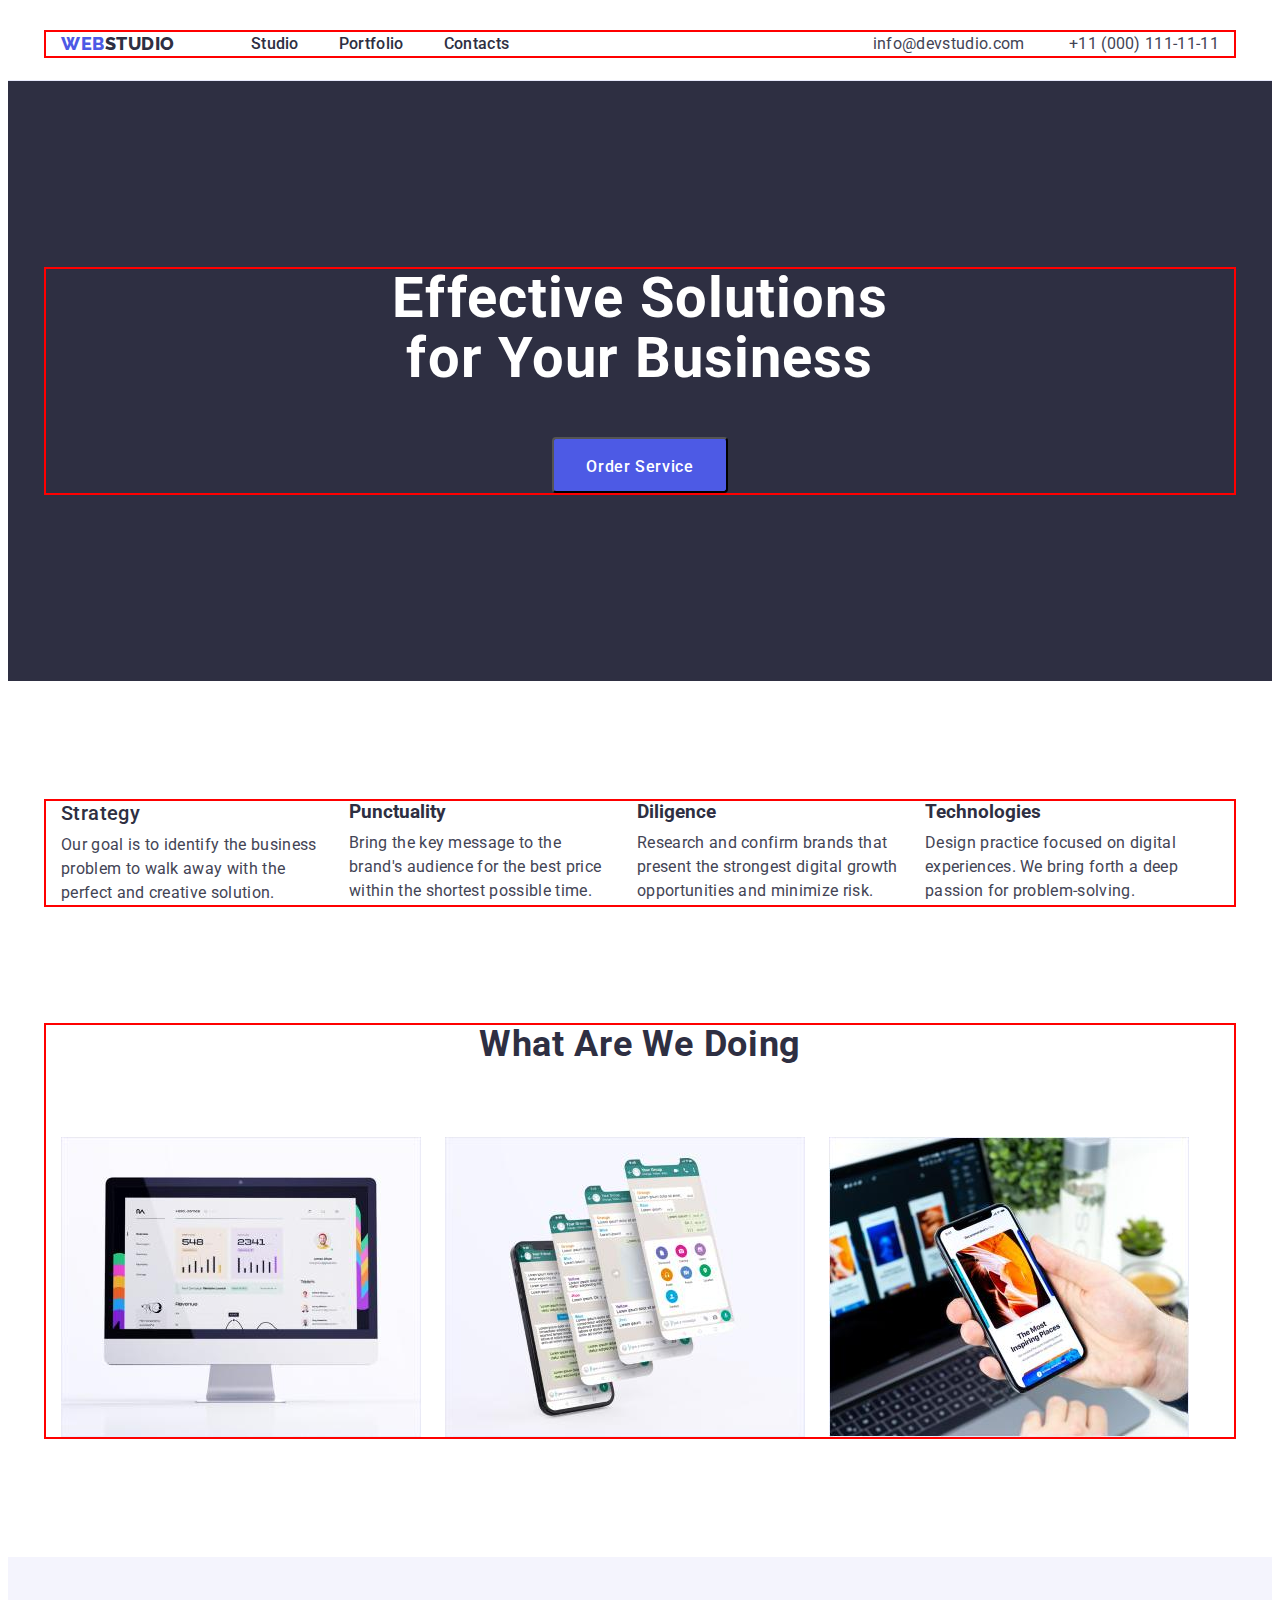
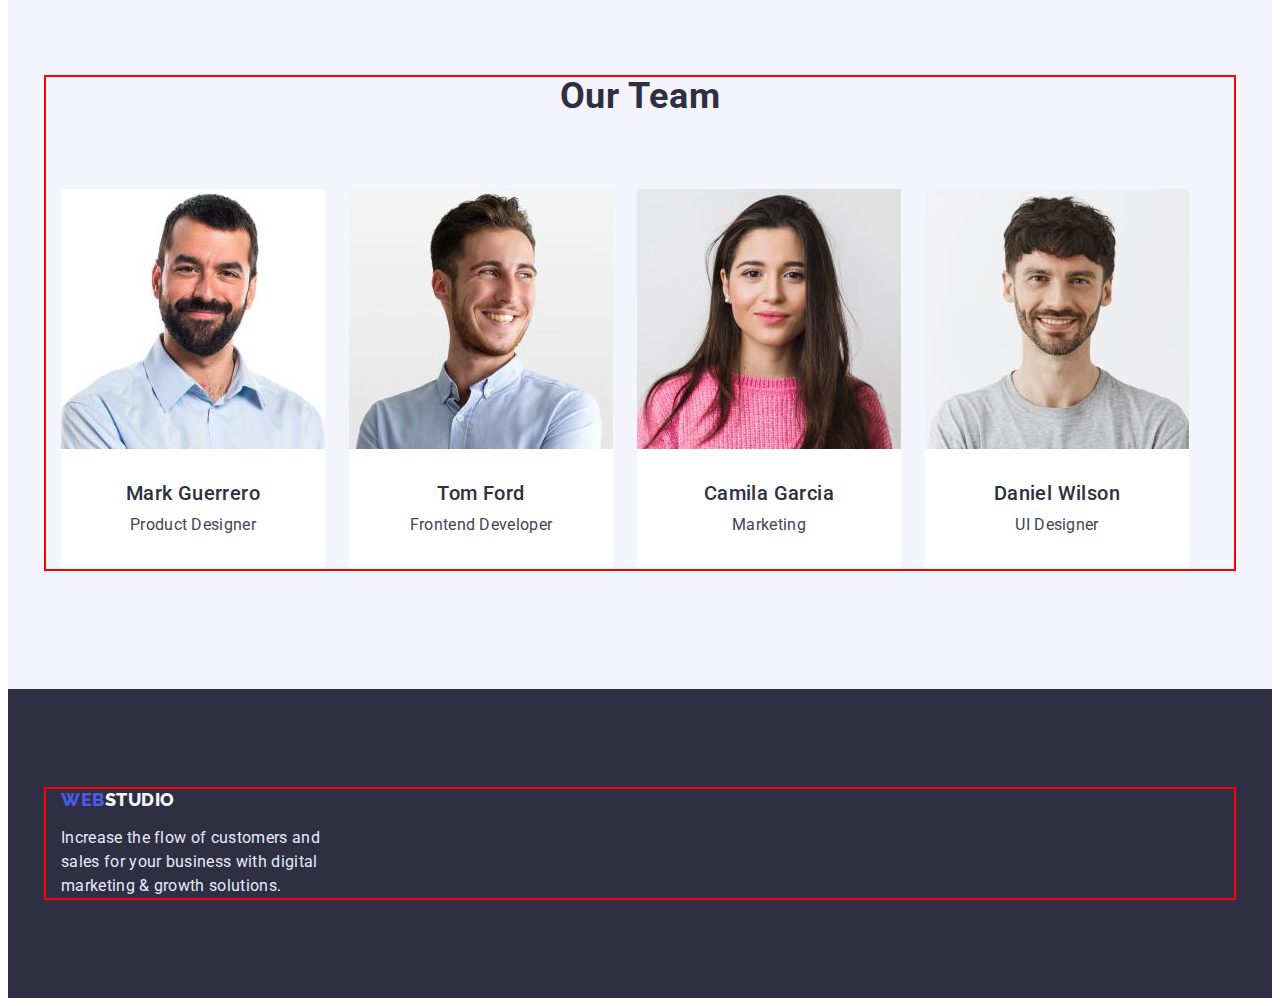
<file: index.html>
<!DOCTYPE html>
<html lang="en">
  <head>
    <meta charset="UTF-8" />
    <meta http-equiv="X-UA-Compatible" content="IE=edge" />
    <meta name="viewport" content="width=device-width, initial-scale=1.0" />
    <title>Студия</title>
    <link href="https://fonts.googleapis.com" rel="preconnect" />
    <link href="https://fonts.gstatic.com" rel="preconnect" crossorigin />
    <link
      href="https://fonts.googleapis.com/css2?family=Raleway:wght@800&family=Roboto:wght@400;500;700&display=swap"
      rel="stylesheet"
    />
    <link
      rel="stylesheet"
      href="https://cdnjs.cloudflare.com/ajax/libs/modern-normalize/1.1.0/modern-normalize.min.css"
      integrity="sha512-wpPYUAdjBVSE4KJnH1VR1HeZfpl1ub8YT/NKx4PuQ5NmX2tKuGu6U/JRp5y+Y8XG2tV+wKQpNHVUX03MfMFn9Q=="
      crossorigin="anonymous"
      referrerpolicy="no-referrer"
    />
    <link rel="stylesheet" href="./css/styles.css" />
  </head>
  <body>
    <header class="header">
      <div class="header-container container">
        <nav class="header-navigation">
          <a class="header-logo link" href="./index.html"><span class="logo">WEB</span>STUDIO</a>
          <ul class="header-list list">
            <li class="header-item">
              <a class="header-link link" href="./index.html">Studio</a>
            </li>
            <li class="header-item">
              <a class="header-link link" href="./portfolio.html">Portfolio</a>
            </li>
            <li class="header-item">
              <a class="header-link link" href="">Contacts</a>
            </li>
          </ul>
        </nav>
        <address class="header-address text">
          <a class="header-mail link" href="">info@devstudio.com</a>
          <a class="header-tel link" href="tel:+110001111111"
            >+11 (000) 111-11-11</a
          >
        </address>
      </div>
    </header>
    <main>
      <section class="hero">
        <div class="hero-container container">
        <h1 class="hero-title">Effective Solutions for Your Business</h1>
        <button class="hero-btn btn" type="button">Order Service</button>
      </section>
      <section class="feature">
        <div class="container">
        <h2 class="hidden">Feature</h2>
        <ul class="feature-list list">
          <li class="feature-item">
            <h3 class="feature-subtitel subtitel">Strategy</h3>
            <p class="feature-text text">
              Our goal is to identify the business problem to walk away with the
              perfect and creative solution.
            </p>
          </li>
          <li class="feature-item">
            <h3 class="feature-subtitel">Punctuality</h3>
            <p class="feature-text text">
              Bring the key message to the brand's audience for the best price
              within the shortest possible time.
            </p>
          </li>
          <li class="feature-item">
            <h3 class="feature-subtitel">Diligence</h3>
            <p class="feature-text text">
              Research and confirm brands that present the strongest digital
              growth opportunities and minimize risk.
            </p>
          </li>
          <li class="feature-item">
            <h3 class="feature-subtitel">Technologies</h3>
            <p class="feature-text text">
              Design practice focused on digital experiences. We bring forth a
              deep passion for problem-solving.
            </p>
          </li>
        </ul>
        </div>
      </section>
      <section class="work">
        <div class="container">
        <h2 class="work-titel titel">What are we doing</h2>
        <ul class="work-list list">
          <li class="work-item">
            <img
              class="work-pic"
              src="./images/Rectangle71.jpg"
              alt="monitor"
              width="360"
            />
          </li>
          <li class="work-item">
            <img
              class="work-pic"
              src="./images/Rectangle72.jpg"
              alt="phone screen"
              width="360"
            />
          </li>
          <li class="work-item">
            <img
              class="work-pic"
              src="./images/Rectangle73.jpg"
              alt="smartphone"
              width="360"
            />
          </li>
        </ul>
        </div>
      </section>
      <section class="team">
        <div class="container">
        <h2 class="team-titel titel">Our Team</h2>
        <ul class="team-list list">
          <li class="team-item">
            <img
              class="team-pic"
              src="./images/img(15).jpg"
              alt="photo Mark Guerrero"
              width="264"
            />
            <h3 class="team-name subtitel">Mark Guerrero</h3>
            <p class="team-text text">Product Designer</p>
          </li>
          <li class="team-item">
            
            <img
              class="team-pic"
              src="./images/img(16).jpg"
              alt="photo Tom Ford"
              width="264"
            />
            <h3 class="team-name subtitel">Tom Ford</h3>
            <p class="team-text text">Frontend Developer</p>
          </li>
          <li class="team-item">
            <img
              class="team-pic"
              src="./images/img(17).jpg"
              alt="photo Camila Garcia"
              width="264"
            />
            <h3 class="team-name subtitel">Camila Garcia</h3>
            <p class="team-text text">Marketing</p>
          </li>
          <li class="team-item">
            <img
              class="team-pic"
              src="./images/img(18).jpg"
              alt="photo Daniel Wilson"
              width="264"
            />
            <h3 class="team-name subtitel">Daniel Wilson</h3>
            <p class="team-text text">UI Designer</p>
          </li>
        </ul>
        </div>
      </section>
    </main>
    <footer class="footer">
      <div class="container">
      <a class="footer-logo link" href=""
        ><span class="logo">WEB</span>STUDIO</a
      >
      <p class="footer-text text">
        Increase the flow of customers and sales for your business with digital
        marketing & growth solutions.
      </p>
      </div>
  </body>
</html>
</file>
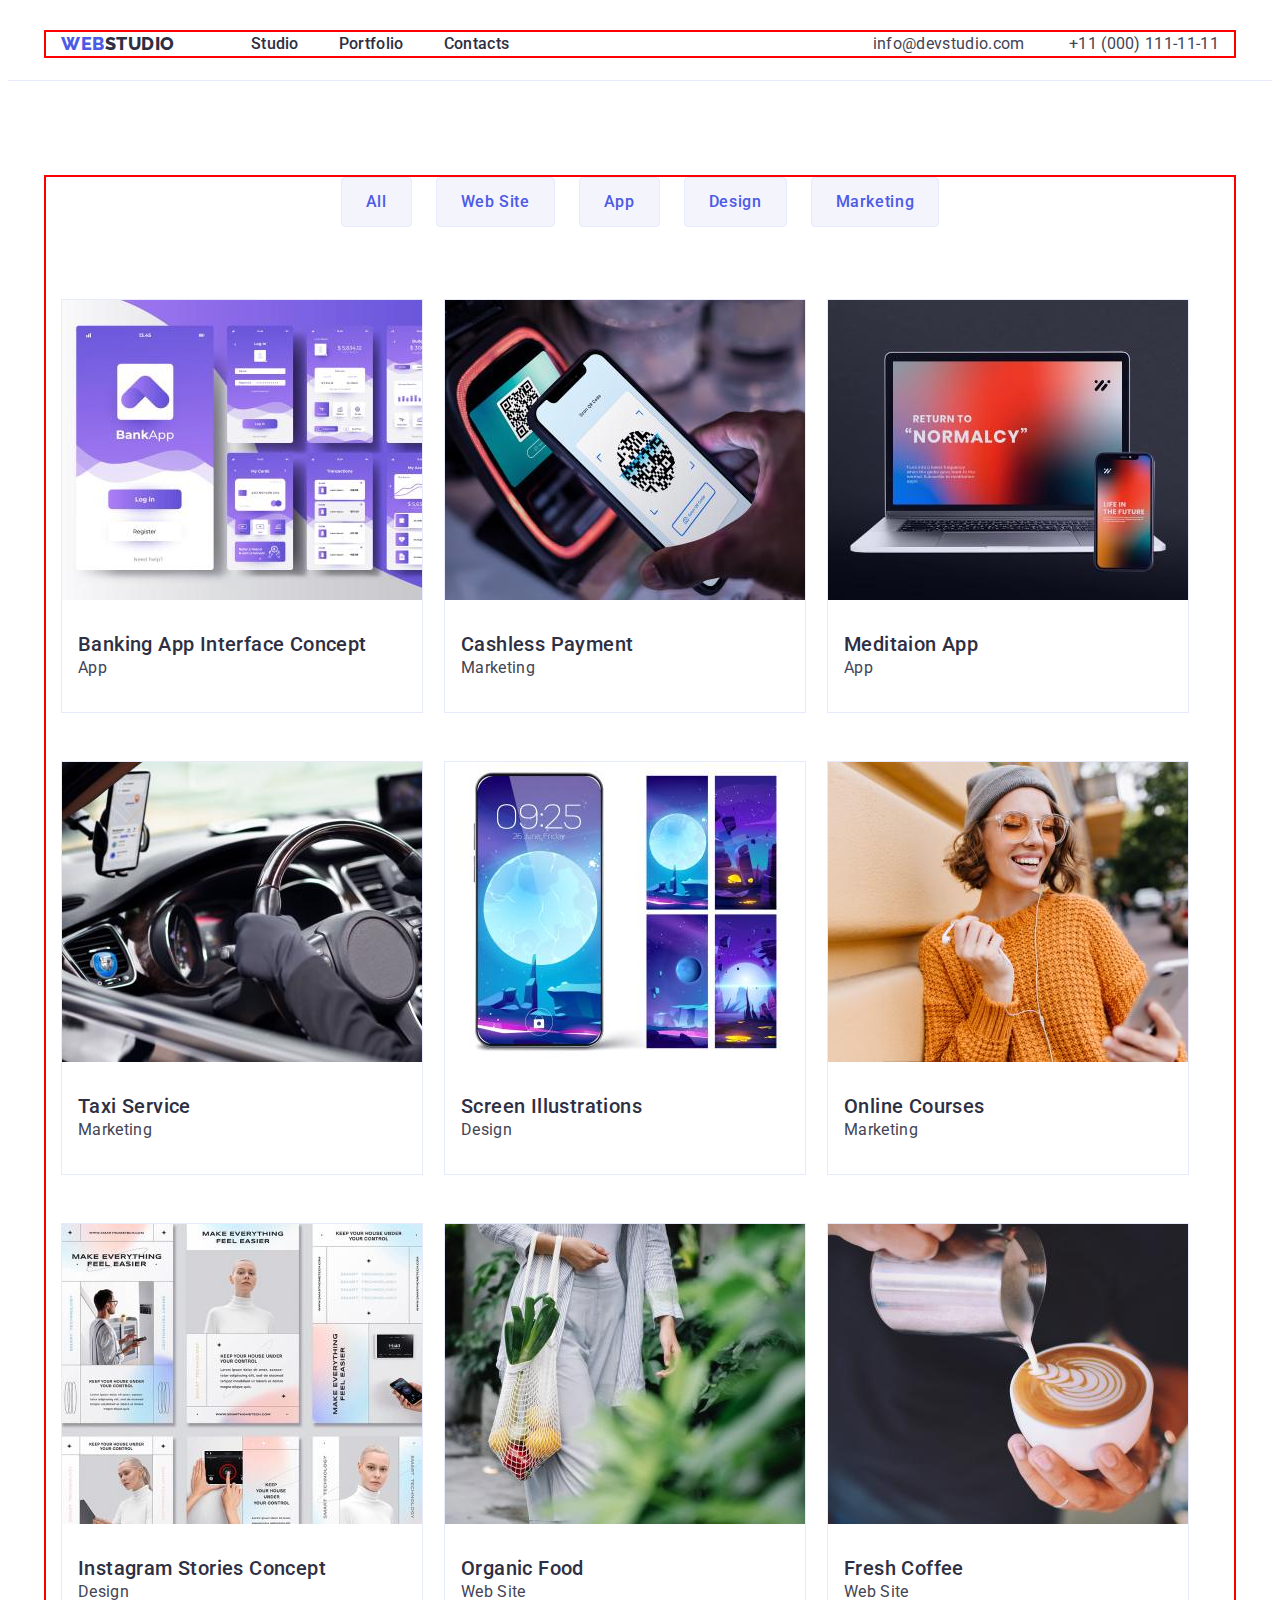
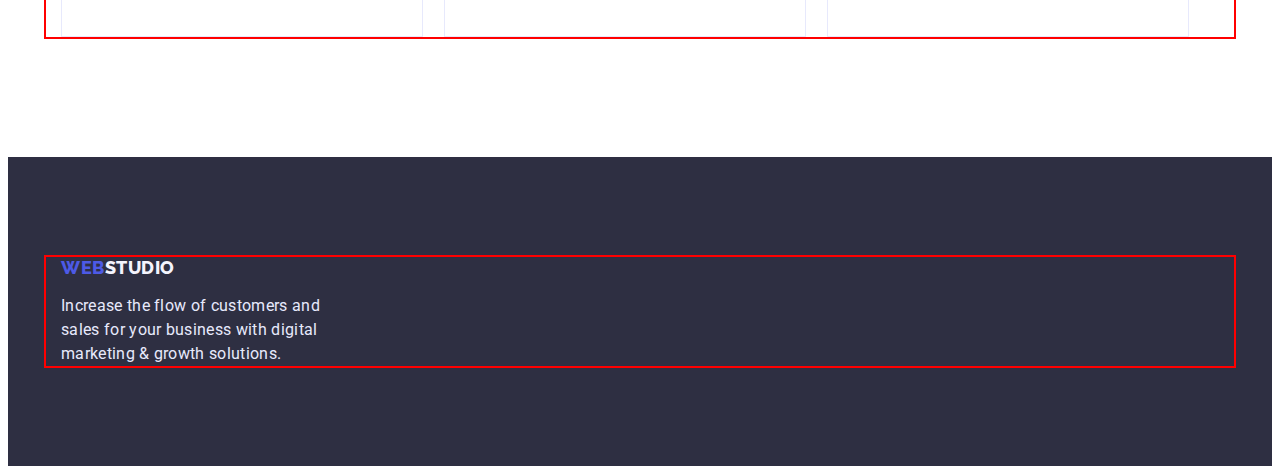
<file: portfolio.html>
<!DOCTYPE html>
<html lang="en">
  <head>
    <meta charset="UTF-8" />
    <meta http-equiv="X-UA-Compatible" content="IE=edge" />
    <meta name="viewport" content="width=device-width, initial-scale=1.0" />
    <title>Портфолио</title>
    <link rel="preconnect" href="https://fonts.googleapis.com" />
    <link rel="preconnect" href="https://fonts.gstatic.com" crossorigin />
    <link
      href="https://fonts.googleapis.com/css2?family=Raleway:wght@800&family=Roboto:wght@400;500;700&display=swap"
      rel="stylesheet"
    />
    <link
      rel="stylesheet"
      href="https://cdnjs.cloudflare.com/ajax/libs/modern-normalize/1.1.0/modern-normalize.min.css"
      integrity="sha512-wpPYUAdjBVSE4KJnH1VR1HeZfpl1ub8YT/NKx4PuQ5NmX2tKuGu6U/JRp5y+Y8XG2tV+wKQpNHVUX03MfMFn9Q=="
      crossorigin="anonymous"
      referrerpolicy="no-referrer"
    />
    <link rel="stylesheet" href="./css/styles.css" />
  </head>
  <body>
    <header class="header">
      <div class="header-container container">
        <nav class="header-navigation">
          <a class="header-logo link" href="./index.html"
            ><span class="logo">WEB</span>STUDIO</a
          >
          <ul class="header-list list">
            <li class="header-item">
              <a class="header-link link" href="./index.html">Studio</a>
            </li>
            <li class="header-item">
              <a class="header-link link" href="./portfolio.html">Portfolio</a>
            </li>
            <li class="header-item">
              <a class="header-link link" href="">Contacts</a>
            </li>
          </ul>
        </nav>
        <address class="header-address text">
          <a class="header-mail link" href="">info@devstudio.com</a>
          <a class="header-tel link" href="tel:+110001111111"
            >+11 (000) 111-11-11</a
          >
        </address>
      </div>
    </header>
    <main>
      <section class="progects">
        <div class="container">
          <h1 class="hidden">Progects</h1>
          <ul class="progects-list-btn list">
            <li><button class="progects-btn" type="button">All</button></li>
            <li>
              <button class="progects-btn" type="button">Web Site</button>
            </li>
            <li><button class="progects-btn" type="button">App</button></li>
            <li>
              <button class="progects-btn" type="button">Design</button>
            </li>
            <li>
              <button class="progects-btn" type="button">Marketing</button>
            </li>
          </ul>
          <ul class="progects-list list">
            <li class="progects-item">
              <img
                class="progects-pic"
                src="./images/img1.jpg"
                alt="Banking App"
                width="360"
              />
              <div class="progects-text">
                <h2 class="progects-subtitel subtitel">
                  Banking App Interface Concept
                </h2>
                <p class="progects-after-subtitel text">App</p>
              </div>
            </li>
            <li class="progects-item">
              <img
                class="progects-pic"
                src="./images/img2.jpg"
                alt="Smartphone"
                width="360"
              />
              <div class="progects-text">
                <h2 class="progects-subtitel subtitel">Cashless Payment</h2>
                <p class="progects-after-subtitel text">Marketing</p>
              </div>
            </li>
            <li class="progects-item">
              <img
                class="progects-pic"
                src="./images/img3.jpg"
                alt="Laptop and smartphone"
                width="360"
              />
              <div class="progects-text">
                <h2 class="progects-subtitel subtitel">Meditaion App</h2>
                <p class="progects-after-subtitel text">App</p>
              </div>
            </li>

            <li class="progects-item">
              <img
                class="progects-pic"
                src="./images/img4.jpg"
                alt="Interior of the car"
                width="360"
              />
              <div class="progects-text">
                <h2 class="progects-subtitel subtitel">Taxi Service</h2>
                <p class="progects-after-subtitel text">Marketing</p>
              </div>
            </li>
            <li class="progects-item">
              <img
                class="progects-pic"
                src="./images/img5.jpg"
                alt="Smartphone"
                width="360"
              />
              <div class="progects-text">
                <h2 class="progects-subtitel subtitel">Screen Illustrations</h2>
                <p class="progects-after-subtitel text">Design</p>
              </div>
            </li>
            <li class="progects-item">
              <img
                class="progects-pic"
                src="./images/img6.jpg"
                alt="Girl with smartphone"
                width="360"
              />
              <div class="progects-text">
                <h2 class="progects-subtitel subtitel">Online Courses</h2>
                <p class="progects-after-subtitel text">Marketing</p>
              </div>
            </li>
            <li class="progects-item">
              <img
                class="progects-pic"
                src="./images/img7.jpg"
                alt="Instagram Stories"
                width="360"
              />
              <div class="progects-text">
                <h2 class="progects-subtitel subtitel">
                  Instagram Stories Concept
                </h2>
                <p class="progects-after-subtitel text">Design</p>
              </div>
            </li>
            <li class="progects-item">
              <img
                class="progects-pic"
                src="./images/img8.jpg"
                alt="Organic food bag"
                width="360"
              />
              <div class="progects-text">
                <h2 class="progects-subtitel subtitel">Organic Food</h2>
                <p class="progects-after-subtitel text">Web Site</p>
              </div>
            </li>
            <li class="progects-item">
              <img
                class="progects-pic"
                src="./images/img9.jpg"
                alt="A cup of coffee"
                width="360"
              />
              <div class="progects-text">
                <h2 class="progects-subtitel subtitel">Fresh Coffee</h2>
                <p class="progects-after-subtitel text">Web Site</p>
              </div>
            </li>
          </ul>
        </div>
      </section>
    </main>
    <footer class="footer">
      <div class="container">
        <a class="footer-logo link" href=""
          ><span class="logo">WEB</span>STUDIO</a
        >
        <p class="footer-text text">
          Increase the flow of customers and sales for your business with
          digital marketing & growth solutions.
        </p>
      </div>
    </footer>
  </body>
</html>
</file>
<file: css/styles.css>
:root{
    --accent-color: #404BBF;
    --feature-titel-color: #2E2F42;
    --feature-text-color: #434455;
  }

    p,
    h1,
    h2,
    h3,
    h4,
    h5,
    h6 {
      margin: 0;
    }

  ul {
    margin: 0;
    padding-left: 0;
  }
    
  button {
    cursor: pointer;
  }
    
  img {
    display: block;
  }
  
  body{
    font-family: 'Roboto', sans-serif;
}

.container {
  width: 100%;
  max-width: 1158px;
  padding-left: 15px;
  padding-right: 15px;
  margin: 0 auto;
  outline: 2px solid red;
}
  .link{
    text-decoration: none;
}
  .list{
    list-style: none;
}
  .hidden {
    position: absolute;
    width: 1px;
    height: 1px;
    margin: -1px;
    border: 0;
    padding: 0;
    white-space: nowrap;
    clip-path: inset(100%);
    clip: rect(0 0 0 0);
    overflow: hidden;
}
  .text{
    font-size: 16px;
    line-height: 1.5;
    letter-spacing: 0.02em;
}
  .subtitel{
    font-weight: 500;
    font-size: 20px;
    line-height: 1.2;
    letter-spacing: 0.02em;
}
  .titel{
    font-weight: 700;
    font-size: 36px;
    line-height: 1.11;
    letter-spacing: 0.02em;
    text-transform: capitalize;
}
  .btn{
    font-family: 'Roboto', sans-serif;
    font-weight: 500;
    font-size: 16px;
    line-height: 1.5;
    align-items: center;
    letter-spacing: 0.04em;
    cursor: pointer;
    border-radius: 4px;
}


/*---------------HEADER-------------*/

.header{
  padding-top: 24px;
  padding-bottom: 24px;
  border-bottom: 1px solid #E7E9FC;
}

.header-container{
  display: flex;
  align-items: center;
}

.header-navigation{
  display: flex;
  align-items: center;
}

.header-logo{
    font-family: 'Raleway',sans-serif;
    font-weight: 800;
    font-size: 18px;
    line-height: 1.33;
    letter-spacing: 0.03em;
    text-transform: uppercase;
    color:  #2E2F42;
    margin-right: 76px;
  }
  .logo{
    color: #4D5AE5;
  }
  .header-list{
    display: flex;
    gap: 40px;
  }
  .header-item{
    font-weight: 500;
    font-size: 16px;
    line-height: 1.5;
    letter-spacing: 0.02em;
    color: #2E2F42;
  }
  .header-link{
    color: #2E2F42;
  }
  .header-link:hover{
    color: var(--accent-color)
  }
   .header-link:focus{
    color: var(--accent-color)
  }
  .header-address{
    font-style: normal;
    margin-left: auto;
  }
   .header-mail{
    color: #434455;
    margin-right: 40px;
    
  }

   .header-mail:hover,
   .header-mail:focus {
    color: var(--accent-color)
   }
  .header-tel{
    color: #434455;
  }

  /*---------HERO----------*/
  
  .hero{
    background: #2E2F42;
    padding-top: 188px;
    padding-bottom: 188px;
    
  }
  .hero-container{
    
    
  }
  .hero-title{
    font-weight: 700;
    font-size: 56px;
    line-height: 1.07;
    text-align: center;
    letter-spacing: 0.02em;
    color: #FFFFFF;
    margin-bottom: 48px;
    margin-right: auto;
    margin-left: auto;
    max-width: 496px;
    
  }
  .hero-btn{
    min-width: 169px;
    height: 56px;
    padding: 16px 32px;
    color: #FFFFFF;
    background-color: #4D5AE5;
    display: block;
    margin-right: auto;
    margin-left: auto;
    }
  .hero-btn:hover,
  .hero-btn:focus{
   background-color: var(--accent-color)
  }

  /*------------FEATURE-----------------*/
  
  .feature{
    padding-top: 120px;
    padding-bottom: 120px;
  }
  .feature-list{
    display: flex;
    gap: 24px;
  }
  .feature-item{
    max-width: 264px;
  }
  
  .feature-subtitel{
    color: var(--feature-titel-color);
    margin-bottom: 8px;
  }
  .feature-text{
    color: var(--feature-text-color)
  }
  
  /*-----------TEAM----------------*/
  
  .team{
    background: #F4F4FD;
    padding-top: 120px;
    padding-bottom: 120px;
    text-align: center;
  }
  .team-titel{
    color: var(--feature-titel-color);
    margin-bottom: 72px;
    
  }
  .team-list{
    display: flex;
    gap: 24px;
  }
  .team-item{
    background: #FFFFFF;
    border-radius: 0px 0px 4px 4px;
    padding-bottom: 32px;
  }

  .team-pic{
    margin-bottom: 32px;
  }
  .team-name{
    color: var(--feature-titel-color);
    margin-bottom: 8px;
    
  }
  .team-text{
    color: var(--feature-text-color)
  }

/*-------------WORK---------------*/

.work{
  padding-bottom: 120px;
}

  .work-titel {
   color: var(--feature-titel-color);
   margin-bottom: 72px;
   text-align: center;
  
 }
 .work-list{
  display: flex;
  gap: 24px;
 }

/*------------FOOTER--------------*/

  
  .footer{
    background: #2E2F42;
    padding-top: 100px;
    padding-bottom: 100px;
  }
  .footer-logo{
    font-family: 'Raleway';
    font-weight: 800;
    font-size: 18px;
    line-height: 1.17;
    letter-spacing: 0.03em;
    text-transform: uppercase;
    color: #F4F4FD;
  }
  .footer-text{
    color: #E7E9FC;
    max-width: 264px;
    margin-top: 16px;
  }

/*--------------PROGEKTS---------------*/


  .progects{
    padding-top: 96px;
    padding-bottom: 120px;
  }
  .progects-list-btn{
    margin-bottom: 72px;
    display: flex;
    justify-content: center;
    gap: 24px;
  }
  .progects-btn{
    font-family: 'Roboto';
    font-weight: 500;
    font-size: 16px;
    line-height: 1.5;
    letter-spacing: 0.04em;
    color: #4D5AE5;
    background: #F4F4FD;
    border: 1px solid #E7E9FC;
    border-radius: 4px;
    padding: 12px 24px;
  }
     .progects-btn:hover,
     .progects-btn:focus {
      color: #FFFFFF;
      background-color: var(--accent-color)
  }
  .progects-list{
    display: flex;
    flex-wrap: wrap;
    row-gap: 48px;
    column-gap: 21px;
  }
  
  .progects-item{
    border: 1px solid #E7E9FC;
  }
  .progects-text{
    padding: 32px 16px ;
  }
  .progects-subtitel{
    color: #2E2F42;
  }
  .progects-after-subtitel{
    color: #434455;
  }
</file>
